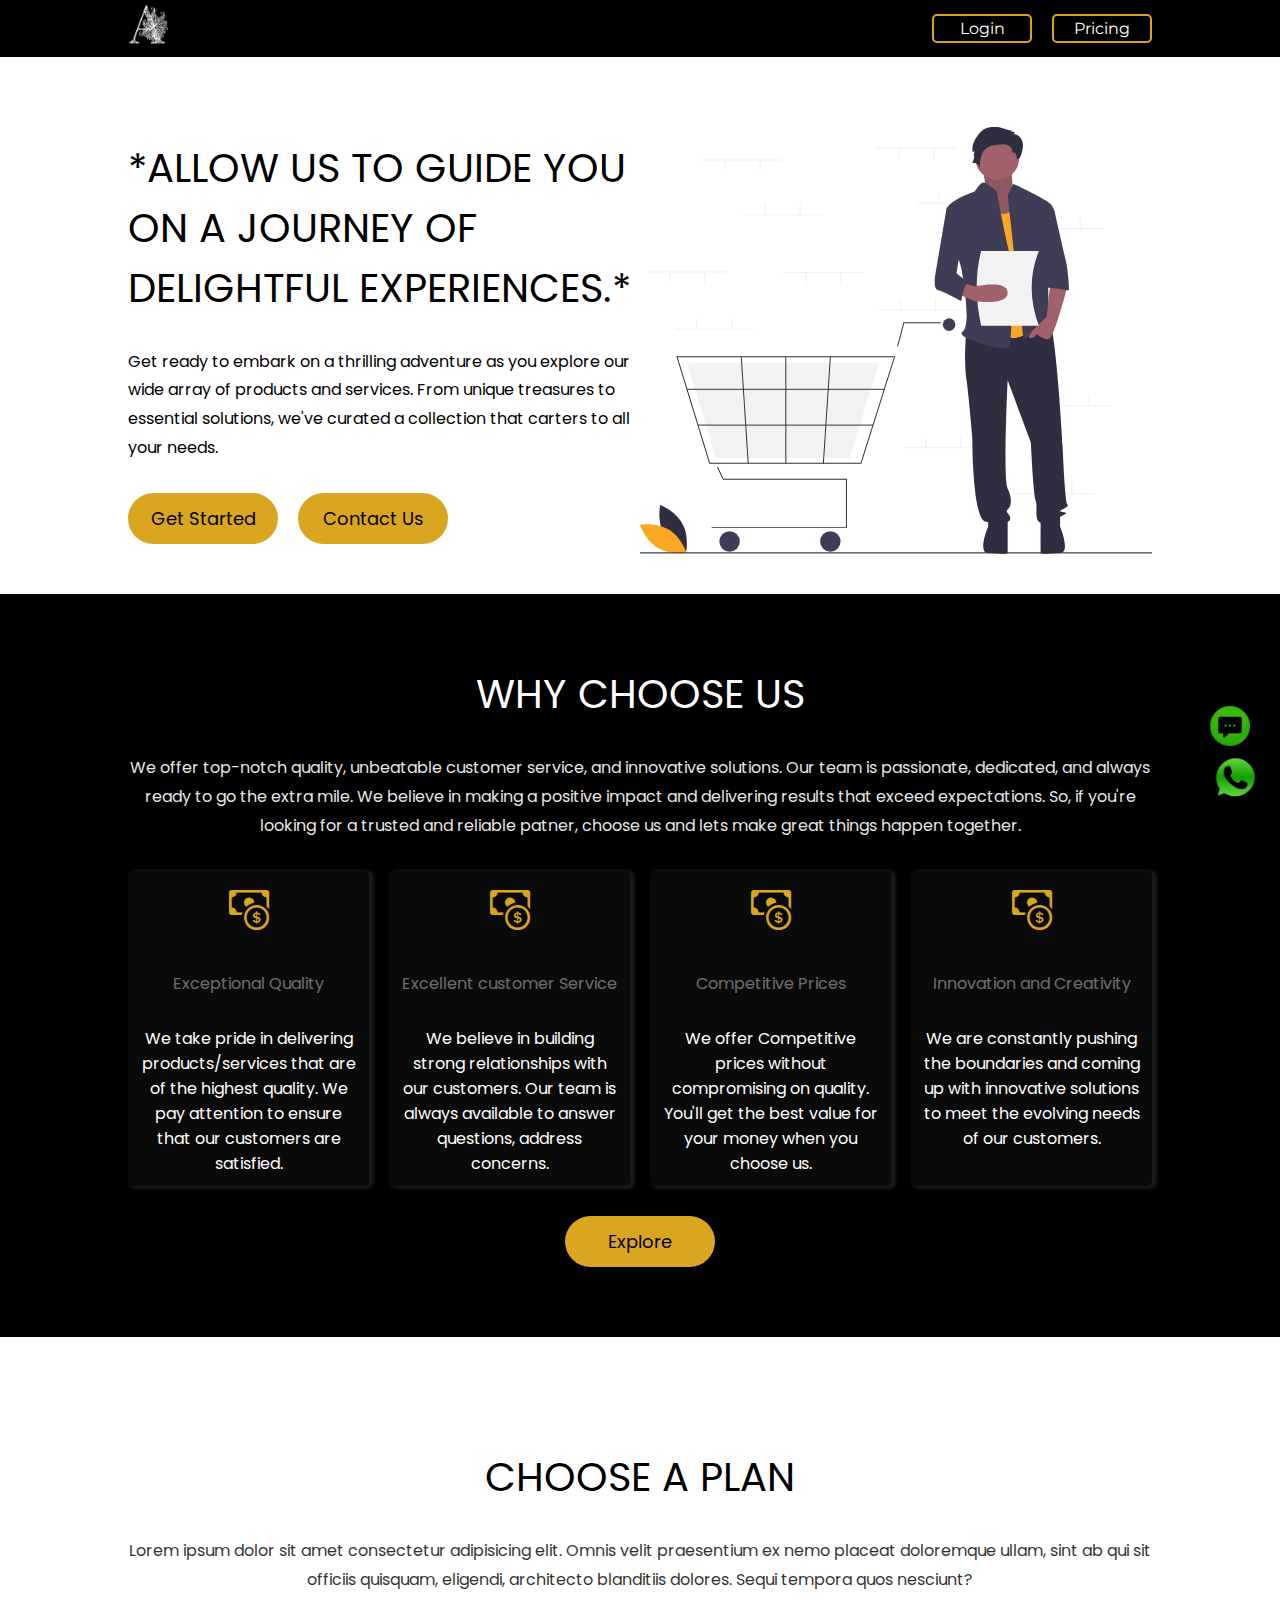
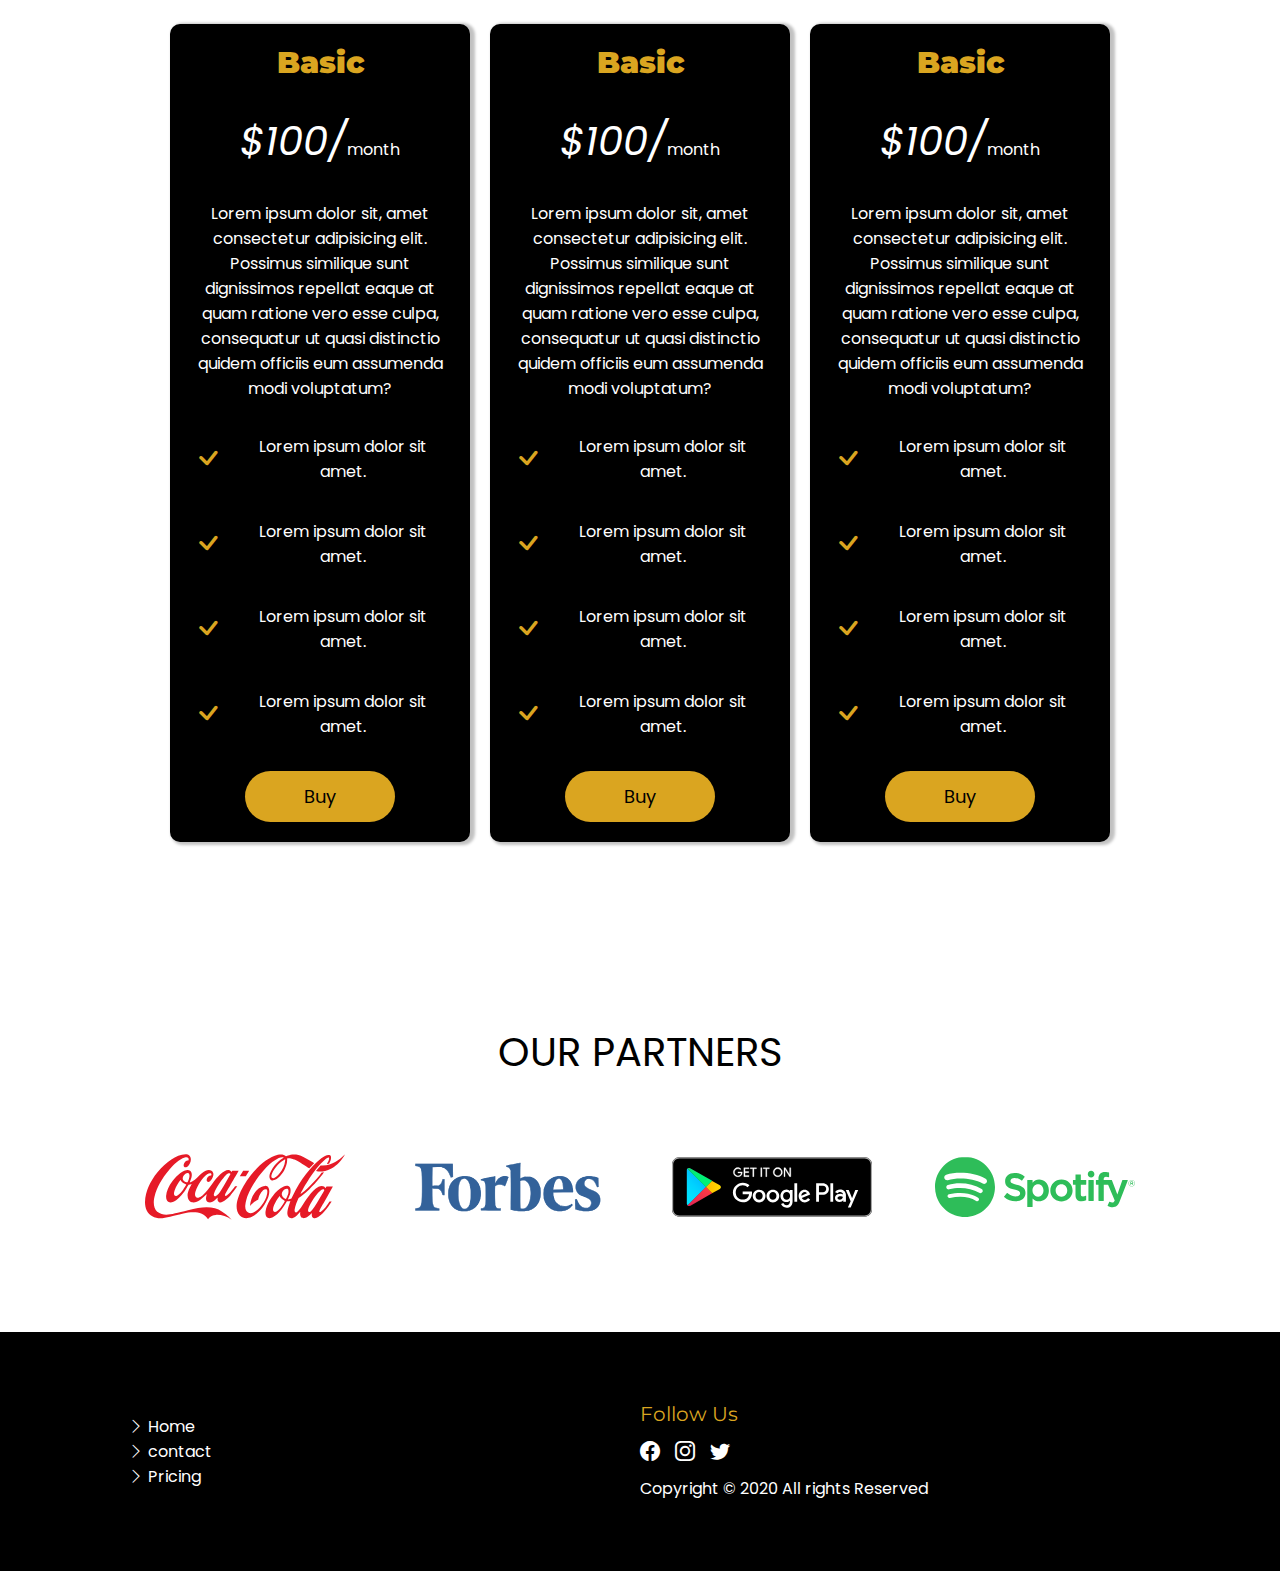
<file: index.html>
<!DOCTYPE html>
<html lang="en">
<head>
    <meta charset="UTF-8">
    <meta http-equiv="X-UA-Compatible" content="IE=edge">
    <meta name="viewport" content="width=device-width, initial-scale=1.0">
    <!-- mobile meta -->
    <meta name="viewport" content="initial-scale=1, maximum-scale=1">
    <meta name="author" content="Zino">
    <meta name="description" content="sales of goods and rendering of services">
    <meta name="keywords" content="sales of goods, fast and efficient">
    <title>Allure Online</title>
    <link rel="icon" href="./src/images/IMG_20231123_164235_294.jpg">
    <!-- bootstrap icons -->
    <link rel="stylesheet" href="https://cdn.jsdelivr.net/npm/bootstrap-icons@1.11.1/font/bootstrap-icons.css">
    <!-- common-css -->
    <link rel="stylesheet" href="./src/css/common-styles.css">
    <link rel="stylesheet" href="./src/css/index.css">
</head>
<body>
    <header>
        <nav class="container">
            <a href="index.html" class="logo">
                <img src="./src/images/IMG_20231123_164235_294.jpg" alt="">
            </a>

            <div class="links">
                <a href="login.html">Login</a>
                <a href="#pricing-section">Pricing</a>
            </div>
        </nav>
    </header>

    <!-- intro section starts -->
    <section id="intro-section">
        <div class="intro-content container grid"> 
            <!-- left side -->
            <div class="intro-content--left flex">
                <div class="intro-content--left--heading sectionHeading">
                    *Allow us to guide you on a journey of delightful experiences.*
                </div>
                <p class="intro-content--left--text sectionText">
                    Get ready to embark on a thrilling adventure as you explore our wide array of products and services. From unique treasures to essential solutions, we've curated a collection that carters to all your needs.
                </p>
                <div class="buttons">
                    <button class="btn"><a href="#">Get Started</a></button>
                    <button class="btn"><a href="contact.html">Contact Us</a></button>
                </div>
            </div>

            <!-- right side -->
            <img class="intro-content--right responsive-image" src="./src/images/undraw_empty_cart_co35 (2).svg">
        </div>
    </section>
    <!-- intro section ends -->

    <!-- choose us section starts -->
    <section id="choose-us-section">
        <div class="choose-us-content container flex">
            <div class="choose-us-content--top flex">
                <div class="choose-us-content--top--heading sectionHeading">why choose us</div>

                <p class="choose-us-content--top--text sectionText">
                    We offer top-notch quality, unbeatable customer service, and innovative solutions. Our team is passionate, dedicated, and always ready to go the extra mile. We believe in making a positive impact and delivering results that exceed expectations. So, if you're looking for a trusted and reliable patner, choose us and lets make great things happen together.
                </p>
            </div>

            <div class="choose-us-content--bottom">
                <div class="card flex">
                    <div class="card-icon"><i class="bi bi-cash-coin"></i></div>
                    <p id="caption">Exceptional Quality</p>
                    <p>We take pride in delivering products/services that are of the highest quality. We pay attention to ensure that our customers are satisfied.</p>
                </div>

                <div class="card flex">
                    <div class="card-icon"><i class="bi bi-cash-coin"></i></div>
                    <p id="caption">Excellent customer Service</p>
                    <p>We believe in building strong relationships with our customers. Our team is always available to answer questions, address concerns.</p>
                </div>

                <div class="card flex">
                    <div class="card-icon"><i class="bi bi-cash-coin"></i></div>
                    <p id="caption">Competitive Prices</p>
                    <p>We offer Competitive prices without compromising on quality. You'll get the best value for your money when you choose us.</p>
                </div>

                <div class="card flex">
                    <div class="card-icon"><i class="bi bi-cash-coin"></i></div>
                    <p id="caption">Innovation and Creativity</p>
                    <p>We are constantly pushing the boundaries and coming up with innovative solutions to meet the evolving needs of our customers.</p>
                </div>
            </div>

            <button class="btn choose-us-btn"><a href="#">Explore</a></button>
        </div>
    </section>
    <!-- choose us section ends -->


    <!-- pricing section Starts -->
    <section id="pricing-section">
        <div class="pricing-content container flex">
            <div class="pricing-content--top flex">
                <div class="pricing-content--top heading sectionHeading">Choose a plan</div>
                <p class="pricing-content--top--text sectionText">
                    Lorem ipsum dolor sit amet consectetur adipisicing elit. Omnis velit praesentium ex nemo placeat doloremque ullam, sint ab qui sit officiis quisquam, eligendi, architecto blanditiis dolores. Sequi tempora quos nesciunt?
                </p>
            </div>

            <div class="pricing-content--bottom">
                <!-- card one -->
                <div class="card flex">
                    <div class="plan-price flex">
                        <div class="plan">Basic</div>
                        <div class="price">
                            <span>$100/</span>month
                        </div>
                    </div>

                    <div class="card-text">
                        Lorem ipsum dolor sit, amet consectetur adipisicing elit. Possimus similique sunt dignissimos repellat eaque at quam ratione vero esse culpa, consequatur ut quasi distinctio quidem officiis eum assumenda modi voluptatum?
                    </div>

                    <div class="plan-features flex">
                        <div>
                            <i class="bi bi-check"></i>
                            <p>Lorem ipsum dolor sit amet.</p>
                        </div>
                        <div>
                            <i class="bi bi-check"></i>
                            <p>Lorem ipsum dolor sit amet.</p>
                        </div>
                        <div>
                            <i class="bi bi-check"></i>
                            <p>Lorem ipsum dolor sit amet.</p>
                        </div>
                        <div>
                            <i class="bi bi-check"></i>
                            <p>Lorem ipsum dolor sit amet.</p>
                        </div>
                    </div>

                    <button class="btn"><a href="#">Buy</a></button>
                </div>

                <!-- card two -->
                <div class="card flex">
                    <div class="plan-price flex">
                        <div class="plan">Basic</div>
                        <div class="price">
                            <span>$100/</span>month
                        </div>
                    </div>

                    <div class="card-text">
                        Lorem ipsum dolor sit, amet consectetur adipisicing elit. Possimus similique sunt dignissimos repellat eaque at quam ratione vero esse culpa, consequatur ut quasi distinctio quidem officiis eum assumenda modi voluptatum?
                    </div>

                    <div class="plan-features flex">
                        <div>
                            <i class="bi bi-check"></i>
                            <p>Lorem ipsum dolor sit amet.</p>
                        </div>
                        <div>
                            <i class="bi bi-check"></i>
                            <p>Lorem ipsum dolor sit amet.</p>
                        </div>
                        <div>
                            <i class="bi bi-check"></i>
                            <p>Lorem ipsum dolor sit amet.</p>
                        </div>
                        <div>
                            <i class="bi bi-check"></i>
                            <p>Lorem ipsum dolor sit amet.</p>
                        </div>
                    </div>

                    <button class="btn"><a href="#">Buy</a></button>
                </div>

                <!-- card three-->
                <div class="card flex">
                    <div class="plan-price flex">
                        <div class="plan">Basic</div>
                        <div class="price">
                            <span>$100/</span>month
                        </div>
                    </div>

                    <div class="card-text">
                        Lorem ipsum dolor sit, amet consectetur adipisicing elit. Possimus similique sunt dignissimos repellat eaque at quam ratione vero esse culpa, consequatur ut quasi distinctio quidem officiis eum assumenda modi voluptatum?
                    </div>

                    <div class="plan-features flex">
                        <div>
                            <i class="bi bi-check"></i>
                            <p>Lorem ipsum dolor sit amet.</p>
                        </div>
                        <div>
                            <i class="bi bi-check"></i>
                            <p>Lorem ipsum dolor sit amet.</p>
                        </div>
                        <div>
                            <i class="bi bi-check"></i>
                            <p>Lorem ipsum dolor sit amet.</p>
                        </div>
                        <div>
                            <i class="bi bi-check"></i>
                            <p>Lorem ipsum dolor sit amet.</p>
                        </div>
                    </div>

                    <button class="btn"><a href="#">Buy</a></button>
                </div>
            </div>
        </div>
    </section>
    <!-- pricing section ends -->


    <!-- partners section starts -->
    <section id="partners-section">
        <div class="partners-content container flex">
            <div class="partners-content--top">
                <div class="partners-content--top--heading sectionHeading">
                    Our Partners
                </div>
            </div>

            <div class="partners-content--bottom">
                <img src="./src/images/coca-cola-logo-svgrepo-com.svg" alt="" class="responsive-image">

                <img src="./src/images/forbes-logo-svgrepo-com.svg" alt="" class="responsive-image">

                <img src="./src/images/google-play-badge-logo-svgrepo-com.svg" alt="" class="responsive-image">

                <img src="./src/images/spotify-1-logo-svgrepo-com.svg" alt="" class="responsive-image">
            </div>
        </div>
    </section>
    
    <!-- Footer section starts -->
    <footer id="footer-section">
        <div class="footer-section-content container grid">
            <div class="footer-content--left">
                <div class="footer-content--left-links">
                    <div>
                        <i class="bi bi-chevron-right"></i>
                        <a href="index.html">Home</a>
                    </div>
                    <div>
                        <i class="bi bi-chevron-right"></i>
                        <a href="contact.html">contact</a>
                    </div>
                    <div>
                        <i class="bi bi-chevron-right"></i>
                        <a href="#pricing-section">Pricing</a>
                    </div>
                </div>
            </div>
            <div class="footer-content--right">
                <div>Follow Us</div>
                <div class="social-links">
                    <i class="bi bi-facebook"></i>
                    <i class="bi bi-instagram"></i>
                    <i class="bi bi-twitter"></i>
                </div>
                <div>Copyright &copy; 2020 All rights Reserved</div>
            </div>
        </div>
    </footer>
    
    <!-- icons  -->
    <div class="icons">
        <div class="icon1">
            <img src="./src/images/chat.png" alt="">
        </div>
        <div class="icon">
            <img src="./src/images/whatsapp.png" alt="">
        </div>
    </div>
</body>
</html>
</file>
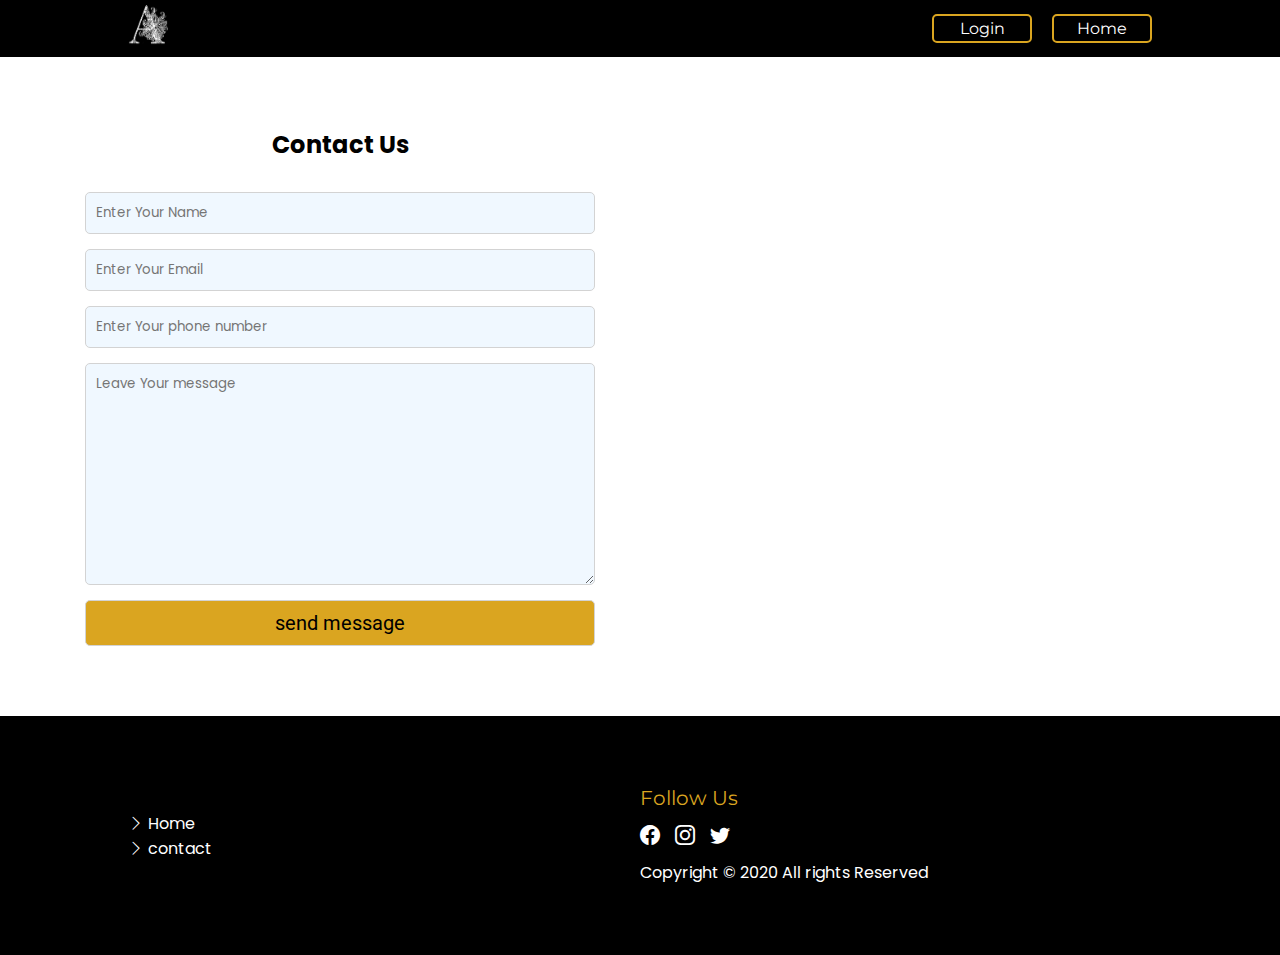
<file: contact.html>
<!DOCTYPE html>
<html lang="en">
<head>
    <meta charset="UTF-8">
    <meta name="viewport" content="width=device-width, initial-scale=1.0">
    <!-- mobile meta -->
    <meta name="viewport" content="initial-scale=1, maximum-scale=1">
    <meta name="author" content="zino">
    <meta name="description" content="sales of goods and rendering of services">
    <meta name="keywords" content="sales of goods, fast and efficient">
    <title>my-homes | Contact</title>
    <link rel="icon" href="./src/images/IMG_20231123_164235_294.jpg">
    <!-- bootstrap icons -->
    <link rel="stylesheet" href="https://cdn.jsdelivr.net/npm/bootstrap-icons@1.11.1/font/bootstrap-icons.css">
    <!-- common-css -->
    <link rel="stylesheet" href="./src/css/common-styles.css">
    <link rel="stylesheet" href="./src/css/contact.css">
</head>
<body>
    <!-- Header starts -->
    <header>
        <nav class="container">
            <a href="index.html" class="logo">
                <img src="./src/images/IMG_20231123_164235_294.jpg" alt="">
            </a>

            <div class="links">
                <a href="login.html">Login</a>
                <a href="index.html">Home</a>
            </div>
        </nav>
    </header>
    <!-- Header ends -->

    <!-- contact section starts -->
    <section id="contact-section">
        <div class="contact-section-content container grid">
            <div class="contact-section-content--left flex">
                <h2>Contact Us</h2>
                <form action="/server-file" method="post">
                    <input type="text" name="name" placeholder="Enter Your Name" required>
                    <input type="text" name="email" placeholder="Enter Your Email" required>
                    <input type="text" name="phone" placeholder="Enter Your phone number" required>
                    <textarea name="message" id="message" cols="30" rows="10" placeholder="Leave Your message" required></textarea>
                    <button>send message</button>
                </form>
            </div>

            <div class="contact-section-content--right">
                <iframe src="https://www.google.com/maps/embed?pb=!1m18!1m12!1m3!1d1016700.1712972946!2d4.842377346874997!3d5.494745100000022!2m3!1f0!2f0!3f0!3m2!1i1024!2i768!4f13.1!3m3!1m2!1s0x1041bd7b58318d83%3A0xdf7cec2853a66d7e!2sCodeBadger%20Technology!5e0!3m2!1sen!2sng!4v1701168664276!5m2!1sen!2sng" width="600" height="450" style="border:0;" allowfullscreen="" loading="lazy" referrerpolicy="no-referrer-when-downgrade"></iframe>
            </div>
        </div>
    </section>
    <!-- contact section ends -->

    <!-- Footer section starts -->
    <footer id="footer-section">
        <div class="footer-section-content container grid">
            <div class="footer-content--left">
                <div class="footer-content--left-links">
                    <div>
                        <i class="bi bi-chevron-right"></i>
                        <a href="index.html">Home</a>
                    </div>
                    <div>
                        <i class="bi bi-chevron-right"></i>
                        <a href="contact.html">contact</a>
                    </div>
                </div>
            </div>
            <div class="footer-content--right">
                <div>Follow Us</div>
                <div class="social-links">
                    <i class="bi bi-facebook"></i>
                    <i class="bi bi-instagram"></i>
                    <i class="bi bi-twitter"></i>
                </div>
                <div>Copyright &copy; 2020 All rights Reserved</div>
            </div>
        </div>
    </footer>
    <!-- footer section ends -->

</body>
</html>
</file>
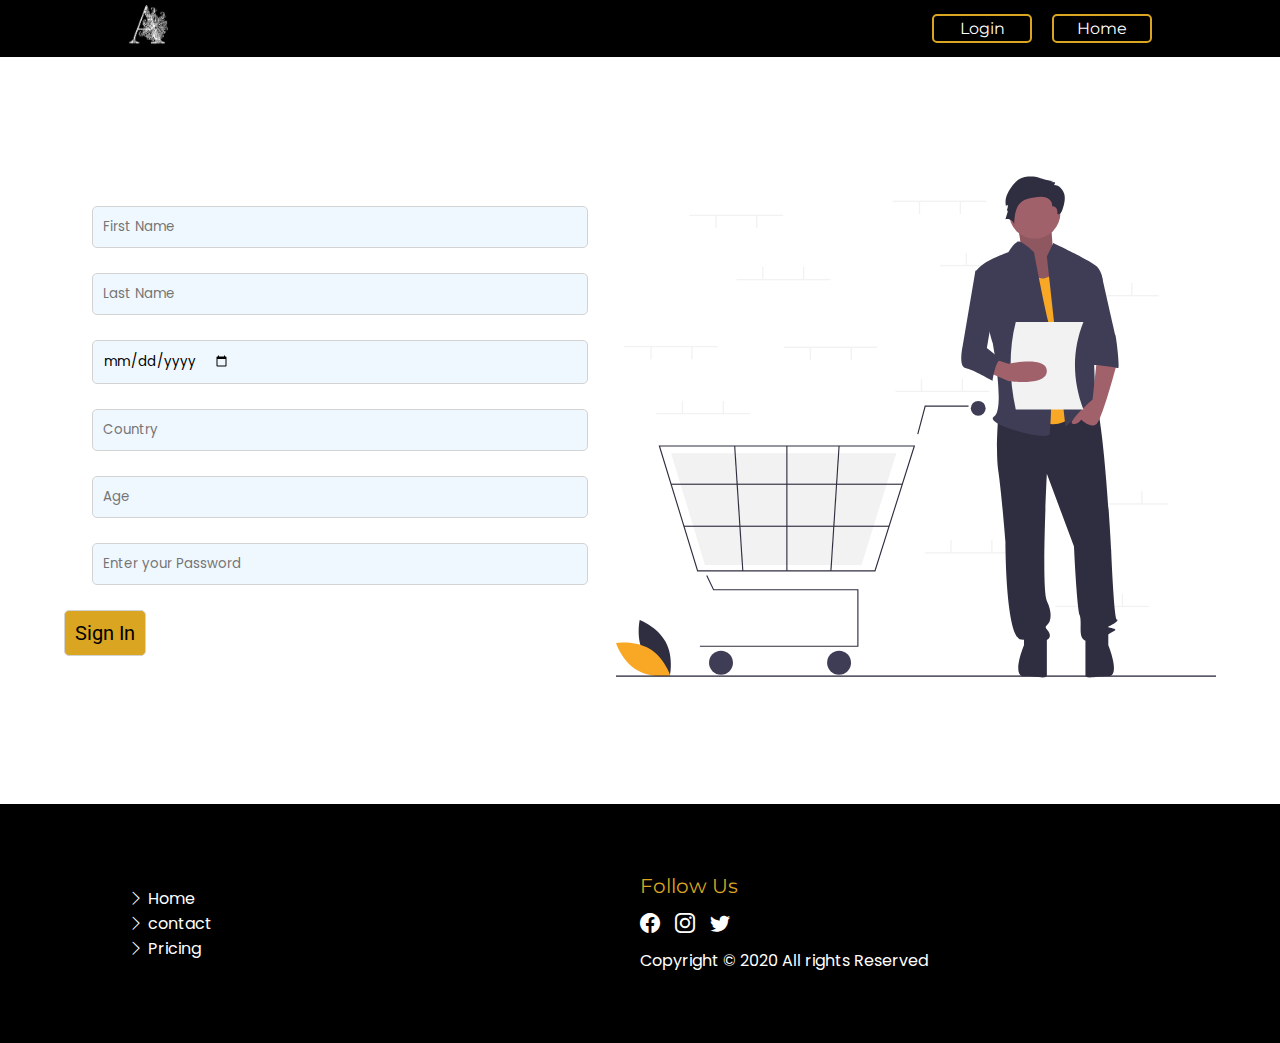
<file: sign-in.html>
<!DOCTYPE html>
<html lang="en">
<head>
    <meta charset="UTF-8">
    <meta name="viewport" content="width=device-width, initial-scale=1.0">
    <!-- mobile meta -->
    <meta name="viewport" content="initial-scale=1, maximum-scale=1">
    <meta name="author" content="zino">
    <meta name="description" content="sales of goods and rendering of services">
    <meta name="keywords" content="sales of goods, fast and efficient">
    <title>Allure Online</title>
    <link rel="icon" href="./src/images/IMG_20231123_164235_294.jpg">
    <!-- bootstrap icons -->
    <link rel="stylesheet" href="https://cdn.jsdelivr.net/npm/bootstrap-icons@1.11.1/font/bootstrap-icons.css">
    <!-- common-css -->
    <link rel="stylesheet" href="./src/css/common-styles.css">
    <link rel="stylesheet" href="./src/css/sign-in.css">
</head>
<body>
    <header>
        <nav class="container">
            <a href="index.html" class="logo">
                <img src="./src/images/IMG_20231123_164235_294.jpg" alt="">
            </a>

            <div class="links">
                <a href="login.html">Login</a>
                <a href="index.html">Home</a>
            </div>
        </nav>
    </header>

    <section id="sign-in-section">
        <div class="sign-in-section-content grid">
            <div class="sign-in-section-content--left flex">
                <form action=""  method="post">
                    <input type="text" name="first name" placeholder="First Name" required><br>
                    <input type="text" name="last name" placeholder="Last Name" required><br>
                    <input type="date" name="date of Birth" placeholder="Date Of Birth" required><br>
                    <input type="text" placeholder="Country" required><br>
                    <input type="number" placeholder="Age"  required><br>
                    <input type="text" placeholder="Enter your Password" required maxlength="7" required><br>
                    <button>Sign In</button>
                </form>
                
            </div>

            <div class="sign-in-section-content--right">
                <img src="./src/images/undraw_empty_cart_co35 (2).svg" alt="" height="600px" width="600px">
            </div>
        </div>
    </section>

        <!-- Footer section starts -->
        <footer id="footer-section">
            <div class="footer-section-content container grid">
                <div class="footer-content--left">
                    <div class="footer-content--left-links">
                        <div>
                            <i class="bi bi-chevron-right"></i>
                            <a href="index.html">Home</a>
                        </div>
                        <div>
                            <i class="bi bi-chevron-right"></i>
                            <a href="contact.html">contact</a>
                        </div>
                        <div>
                            <i class="bi bi-chevron-right"></i>
                            <a href="#pricing-section">Pricing</a>
                        </div>
                    </div>
                </div>
                <div class="footer-content--right">
                    <div>Follow Us</div>
                    <div class="social-links">
                        <i class="bi bi-facebook"></i>
                        <i class="bi bi-instagram"></i>
                        <i class="bi bi-twitter"></i>
                    </div>
                    <div>Copyright &copy; 2020 All rights Reserved</div>
                </div>
            </div>
        </footer>
        <!-- footer section ends -->
</body>
</html>
</file>
<file: src/css/common-styles.css>
@import url('https://fonts.googleapis.com/css2?family=Montserrat:wght@300;400;700&family=Poppins:wght@200;300;400;500&family=Roboto:wght@100;500;700&display=swap');
/* 
font-family: 'Montserrat', sans-serif;
font-family: 'Poppins', sans-serif;
font-family: 'Roboto', sans-serif;
*/

*{
    padding: 0;
    margin: 0;
    box-sizing: border-box;
    font-family: var(--fontFamily2);
}

:root{
    --color1: black;
    --color2: white;
    --color3: goldenrod;
    --fontSize1: 60px;
    --fontSize2: 50px;
    --fontSize3: 40px;
    --fontSize4: 36px;
    --fontSize5: 30px;
    --fontSize6: 20px;
    --fontSize7: 18px;
    --fontSize8: 16px;
    --fontFamily1: 'Montserrat', sans-serif;
    --fontFamily2: 'Poppins', sans-serif;
    --fontFamily3: 'Roboto', sans-serif;
    --sectionPadding: 70px;
}

/* html scroll behaviour */
html{
    scroll-behavior: smooth;
}


.btn{
    width: 150px;
    padding: 12px;
    border-radius: 75px;
    cursor: pointer;
    border: none;
    background-color: var(--color3);
    font-size: var(--fontSize7);
    transition: all 3s linear;
}

.btn a{
    text-decoration: none;
    color: var(--color1);
    font-size: var(--fontFamily2);
    font-family: var(--fontFamily2);
}

.btn:hover{
    background-color: var(--color1);
}

.btn:hover a{
    color: var(--color3);
}

/* container */
.container{
    width: 80%;
    max-width: 1200px;
    margin: 0 auto;
}

/* responsive images */
.responsive-image{
    max-width: 100%;
    height: auto;
}

.grid{
    display: grid;
    grid-template-columns: 1fr 1fr;
    align-items: center;
}

/* section heading */
.sectionHeading{
    text-transform: uppercase;
    font-size: var(--fontSize3);
    font-family: var(--fontFamily2);
}

/* section text */
.sectionText{
    line-height: 1.8;
}

/* flex class */
.flex{
    display: flex;
    flex-direction: column;
    gap: 30px;
}

/* Header and Navbar starts */
header{
    background-color: var(--color1);
    padding: 5px 0;
}

nav{
    display: flex;
    align-items: center;
    justify-content: space-between;
}

nav .logo img{
    width: var(--fontSize3);
    height: var(--fontSize3);
}

nav .links{
    display: flex;
    gap: 20px;
}

nav .links a{
    text-decoration: none;
    color: white;
    font-family: var(--fontFamily1);
    border: 2px solid var(--color3);
    text-align: center;
    width: 100px;
    padding: 3px;
    border-radius: 5px;
    transition: all 3s linear;
}

nav .links a:hover{
    color: var(--color3);
    border: 2px solid var(--color2);
}

.link{
    width: 90%;
    max-width: 1200px;
    margin: 0 auto;
}

/* footer section starts */
#footer-section{
    padding-top: var(--sectionPadding);
    padding-bottom: var(--sectionPadding);
    background-color: var(--color1);
    color: var(--color2);
}

.footer-content--left-links > div > a{
    text-decoration: none;
    color: var(--color2);
}

.footer-content--left-links > div > a:hover{
    color: var(--color3);
}

.footer-content--right{
    display: flex;
    flex-direction: column;
    gap: 10px;
}

.footer-content--right div:nth-child(1){
    color: var(--color3);
    font-family: var(--fontFamily1);
    font-size: var(--fontSize6);
}

.footer-content--right .social-links{
    display: flex;
    gap: 15px;
    font-size: var(--fontSize6);
    cursor: pointer;
}

.footer-content--right .social-links > i:hover{
    color: var(--color3);
}
/* footer section ends */

/* for icons starts */
.icons{
    cursor: pointer;
    position: fixed;
    bottom: 10%;
    right: 20px;
    /* color: var(--color3); */
}

.icons .icon img{
    width: 50px;
    height: 50px;
    object-fit: cover;
}

.icons .icon1 img{
    width: 40px;
    height: 40px;
    object-fit: cover;
}


@media(max-width: 768px){
    .container{
        width: 95%;
    }

    .grid{
        grid-template-columns: 1fr;
        gap: 40px;
    }
}
</file>
<file: src/css/index.css>
*{
    padding: 0;
    margin: 0;
    box-sizing: border-box;
    font-family: var(--fontFamily2);
}

.intro-content{
    padding-top: var(--sectionPadding);
}

.buttons{
    display: flex;
    gap: 20px;
}

#choose-us-section{
    background: var(--color1);
    padding-top: var(--sectionPadding);
    padding-bottom: var(--sectionPadding);
    color: var(--color2);
    margin-top: 40px;
}

.choose-us-content--top{
    text-align: center;
    font-family: var(--fontFamily2);
}

.choose-us-content--top--text{
    opacity: 0.9;
}

.choose-us-content--bottom{
    display: grid;
    grid-template-columns: repeat(4, 1fr);
    gap: 20px;
    justify-content: center;
}

.choose-us-content--bottom .card{
    background-color: rgba(43, 43, 43, 0.242);
    padding: 10px;
    border-radius: 5px;
    text-align: center;
    cursor: pointer;
    transition: all 2s ease-in-out;
    box-shadow: 3px 1px 3px 2px rgba(47, 47, 47, 0.521);
}

.choose-us-content--bottom .card:hover{
    color: var(--color3);
}

.choose-us-content--bottom .card i{
    font-size: var(--fontSize3);
    color: var(--color3);
}

.choose-us-content--bottom .card #caption{
    opacity: 0.4;
}

.choose-us-btn{
    align-self: center;
}

/* pricing section */
#pricing-section{
    background-color: var(--color2);
    padding-top: var(--sectionPadding);
    padding-bottom: var(--sectionPadding);
    margin-top: 40px;
    color: var(--color1);
}

.pricing-content--top{
    text-align: center;
    font-family: var(--fontFamily2);
}

.pricing-content--top--text{
    opacity: 0.8;
}

.pricing-content--bottom{
    display: grid;
    grid-template-columns: repeat(3, 300px);
    gap: 20px;
    justify-content: center;
}

.pricing-content--bottom .card{
    background-color: var(--color1);
    color: var(--color2);
    padding: 20px;
    border-radius: 10px;
    text-align: center;
    cursor: pointer;
    box-shadow: 3px 1px 3px 2px rgba(0, 0, 0, 0.245);
}

.pricing-content--bottom .card .plan-price .plan{
    font-family: var(--fontFamily1);
    color: var(--color3);
    font-weight: 900;
    font-size: var(--fontSize5);
}


.card .plan-price .price span{
    font-size: var(--fontSize3);
    font-style: oblique;
}

.pricing-content--bottom .card .plan-features div{
    display: flex;
    align-items: center;
    gap: 10px;
}

.pricing-content--bottom .card .plan-features div i{
    font-weight: 900;
    color: var(--color3);
    font-size: var(--fontSize4);
}

.pricing-content--bottom .card button{
    align-self: center;
}

/* partners section starts */
#partners-section{
    background-color: var(--color2);
    padding-top: var(--sectionPadding);
    padding-bottom: var(--sectionPadding);
    margin-top: 40px;
    color: var(--color1);
}

.partners-content--top{
    text-align: center;
    font-family: var(--fontFamily2);
}

.partners-content--bottom{
    display: grid;
    grid-template-columns: repeat(4, 1fr);
    gap: 30px;
    justify-items: center;
}

.partners-content--bottom img{
    width: 200px;
    height: 150px;
    object-fit: cover;
}

/* responsive choose us section starts */
/* <= 1000px */
@media(max-width: 1000px){
    .choose-us-content--bottom{
        grid-template-columns: repeat(3, 1fr);
    }
}

/* <= 768px */
@media(max-width: 768px){
    .choose-us-content--bottom{
        grid-template-columns: repeat(2, 1fr);
    }
}

/* <= 486px */
@media(max-width: 468px){
    .choose-us-content--bottom{
        grid-template-columns: repeat(1, 1fr);
    }
}

/* responsive choose us section ends */

/* responsive choose a plan section starts */
@media(max-width: 1200px){
    .pricing-content--bottom{
        grid-template-columns: repeat(2, 300px);
    }
}

@media(max-width: 760px){
    .pricing-content--bottom{
        grid-template-columns: repeat(1, 300px);
    }
}

/* responsive partners */
/* <= 760px */
@media(max-width: 760px){
    .partners-content--bottom{
        grid-template-columns: repeat(1, 1fr);
    }
}
</file>
<file: src/css/contact.css>
*{
    margin: 0;
    padding: 0;
    box-sizing: border-box;
}

body{
    display: grid;
    min-height: 100vh;
}

header{
    align-self: start;
}

footer{
    align-self: end;
}

#contact-section{
    padding-top: var(--sectionPadding);
    padding-bottom: var(--sectionPadding);
}

.contact-section-content{
    width: 100%;
    margin: 0 auto;
}

.contact-section-content--left form{
    display: flex;
    flex-direction: column;
    gap: 15px;
    width: 85%;
    margin: 0 auto;
}

.contact-section-content--left form input, .contact-section-content--left form button, .contact-section-content--left form textarea{
    padding: 10px;
    outline: none;
    background-color: aliceblue;
    border-radius: 5px;
    border: 1px solid lightgray;
}

.contact-section-content--left form button{
    background-color: var(--color3);
    font-family: var(--fontFamily3);
    color: var(--color1);
    font-size: var(--fontSize6);
}

.contact-section-content--left h2{
    text-align: center;
    font-family: var(--fontFamily2);
}

.contact-section-content--right{
    overflow: auto;
    /* width: 100%; */

    
}
</file>
<file: src/css/sign-in.css>
*{
    margin: 0;
    padding: 0;
    box-sizing: border-box;
}

body{
    display: grid;
    min-height: 100vh;
}

header{
    align-self: start;
}

footer{
    align-self: end;
}

#sign-in-section{
    padding-top: var(--sectionPadding);
    padding-bottom: var(--sectionPadding);
}

.sign-in-section-content{
    width: 90%;
    max-width: 1200px;
    margin: 0 auto;
}

.sign-in-section-content--left input{
    display: flex;
    width: 90%;
    margin: 0 auto;
    padding: 10px;
    background-color: aliceblue;
    outline: none;

}


.sign-in-section-content--left form input{
    border: 1px solid  lightgrey;
    border-radius: 5px ;
}

.sign-in-section-content form button{
    background-color: var(--color3);
    font-family: var(--fontFamily3);
    color: var(--color1);
    font-size: var(--fontSize6);
    align-items: center;
    padding: 10px;
    outline: none;
    border-radius: 5px;
    border: 1px solid lightgray;
}

@media(max-width: 1000px){
    .login-section-content{
        grid-template-columns: 1fr;
    }

    .sign-in-section-content--right{
        display: none;
    }

    .sign-in-section-content--left form{
        width: 90%;
        gap: 20px;
    }
}

/* <=500px */
@media(max-width: 500px){
    .sign-in-section-content--left form{
        width: 90%;
        gap: 20px;
    }
}
</file>
